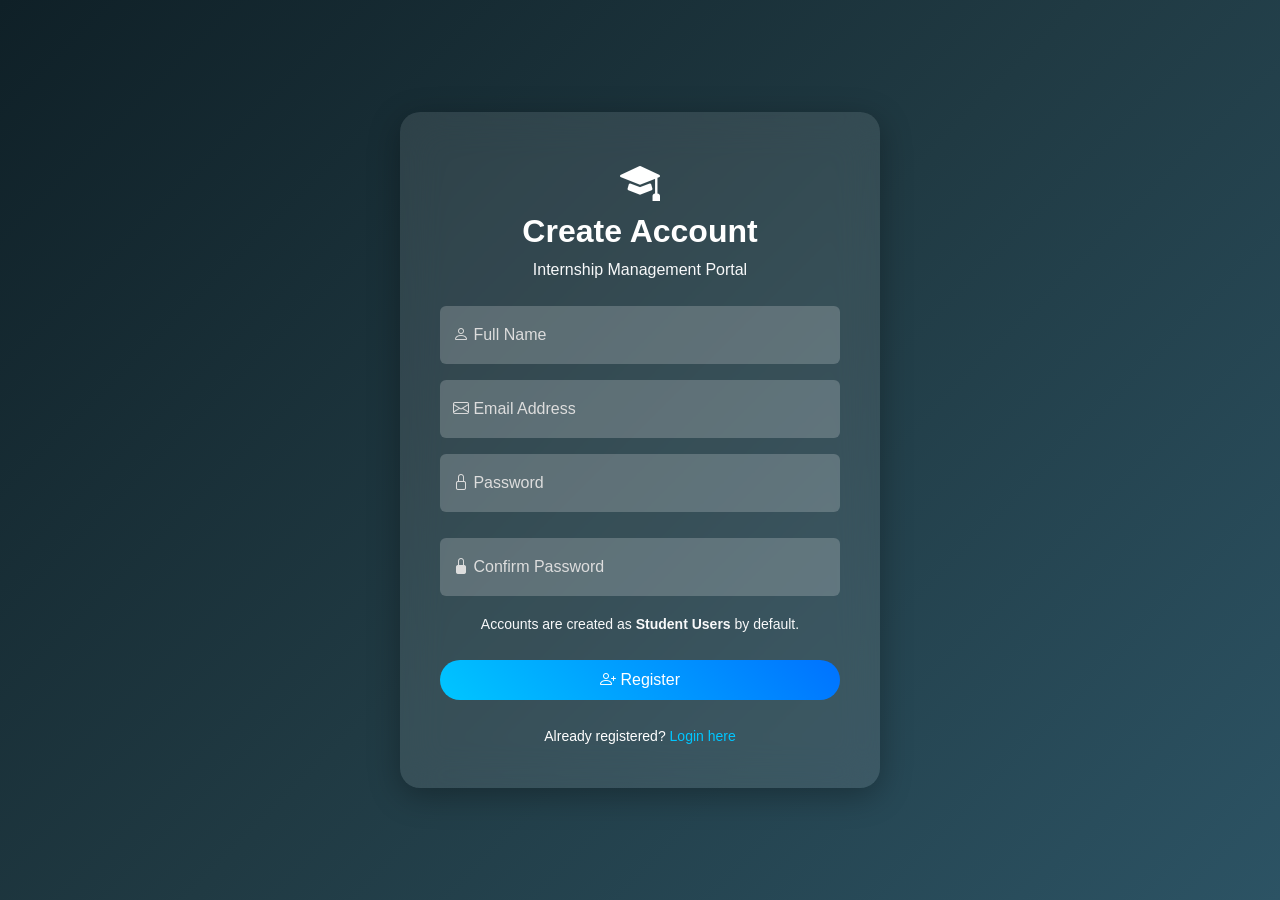
<file: templates/register.html>
<!DOCTYPE html>
<html lang="en">
<head>
<meta charset="UTF-8">
<meta name="viewport" content="width=device-width, initial-scale=1.0">
<title>Register | Internship Portal</title>

<link href="https://cdn.jsdelivr.net/npm/bootstrap@5.3.2/dist/css/bootstrap.min.css" rel="stylesheet">
<link rel="stylesheet" href="https://cdn.jsdelivr.net/npm/bootstrap-icons@1.11.1/font/bootstrap-icons.css">

<style>
    body {
        margin: 0;
        height: 100vh;
        background: linear-gradient(135deg, #0f2027, #203a43, #2c5364);
        display: flex;
        justify-content: center;
        align-items: center;
        font-family: 'Segoe UI', sans-serif;
    }

    .glass-card {
        width: 100%;
        max-width: 480px;
        padding: 40px;
        border-radius: 20px;
        background: rgba(255, 255, 255, 0.1);
        backdrop-filter: blur(20px);
        box-shadow: 0 8px 32px rgba(0, 0, 0, 0.3);
        color: white;
        animation: slideUp 0.8s ease;
    }

    .glass-card h2 {
        font-weight: 600;
    }

    .form-floating > label {
        color: #ddd;
    }

    .form-control {
        background: rgba(255, 255, 255, 0.2);
        border: none;
        color: white;
    }

    .form-control:focus {
        background: rgba(255, 255, 255, 0.3);
        box-shadow: none;
        color: white;
    }

    .btn-custom {
        background: linear-gradient(45deg, #00c6ff, #0072ff);
        border: none;
        border-radius: 30px;
        transition: 0.3s;
        font-weight: 500;
    }

    .btn-custom:hover {
        transform: scale(1.05);
        box-shadow: 0 0 20px rgba(0, 114, 255, 0.6);
    }

    .strength-bar {
        height: 5px;
        border-radius: 5px;
        margin-top: 5px;
        transition: 0.3s;
    }

    .login-link {
        color: #00c6ff;
        text-decoration: none;
    }

    .login-link:hover {
        text-decoration: underline;
    }

    @keyframes slideUp {
        from { opacity: 0; transform: translateY(40px); }
        to { opacity: 1; transform: translateY(0); }
    }
</style>
</head>

<body>

<div class="glass-card">

    <div class="text-center mb-4">
        <i class="bi bi-mortarboard-fill fs-1"></i>
        <h2>Create Account</h2>
        <p class="text-light">Internship Management Portal</p>
    </div>

    <form method="POST" onsubmit="return validatePassword()">

        <!-- Name -->
        <div class="form-floating mb-3">
            <input type="text" class="form-control" name="name" placeholder="Full Name" required>
            <label><i class="bi bi-person"></i> Full Name</label>
        </div>

        <!-- Email -->
        <div class="form-floating mb-3">
            <input type="email" class="form-control" name="email" id="email" placeholder="Email" required>
            <label><i class="bi bi-envelope"></i> Email Address</label>
            <small id="emailFeedback" class="text-warning"></small>
        </div>

        <!-- Password -->
        <div class="form-floating mb-1">
            <input type="password" class="form-control" name="password" id="password" placeholder="Password" onkeyup="checkStrength()" required>
            <label><i class="bi bi-lock"></i> Password</label>
        </div>

        <div class="strength-bar" id="strengthBar"></div>

        <!-- Confirm Password -->
        <div class="form-floating mt-3 mb-3">
            <input type="password" class="form-control" id="confirmPassword" placeholder="Confirm Password" required>
            <label><i class="bi bi-lock-fill"></i> Confirm Password</label>
        </div>

        <!-- Role -->
        <div class="mb-4">
            <div class="mb-4 text-center">
    <small class="text-light">
        Accounts are created as <strong>Student Users</strong> by default.
    </small>
</div>
        </div>

        <div class="d-grid">
            <button type="submit" class="btn btn-custom text-white py-2">
                <i class="bi bi-person-plus"></i> Register
            </button>
        </div>

    </form>

    <div class="text-center mt-4">
        <small>Already registered? 
            <a href="{{ url_for('login') }}" class="login-link">Login here</a>
        </small>
    </div>

</div>

<script>
    function checkStrength() {
        let password = document.getElementById("password").value;
        let strengthBar = document.getElementById("strengthBar");

        if (password.length < 6) {
            strengthBar.style.width = "30%";
            strengthBar.style.background = "red";
        } else if (password.match(/[A-Z]/) && password.match(/[0-9]/)) {
            strengthBar.style.width = "100%";
            strengthBar.style.background = "lime";
        } else {
            strengthBar.style.width = "60%";
            strengthBar.style.background = "orange";
        }
    }

    function validatePassword() {
        let pass = document.getElementById("password").value;
        let confirm = document.getElementById("confirmPassword").value;

        if (pass !== confirm) {
            alert("Passwords do not match!");
            return false;
        }
        return true;
    }

    document.getElementById("email").addEventListener("input", function() {
        let email = this.value;
        let feedback = document.getElementById("emailFeedback");

        if (!email.includes("@")) {
            feedback.innerText = "Invalid email format";
        } else {
            feedback.innerText = "";
        }
    });
</script>

</body>
</html>
</file>
